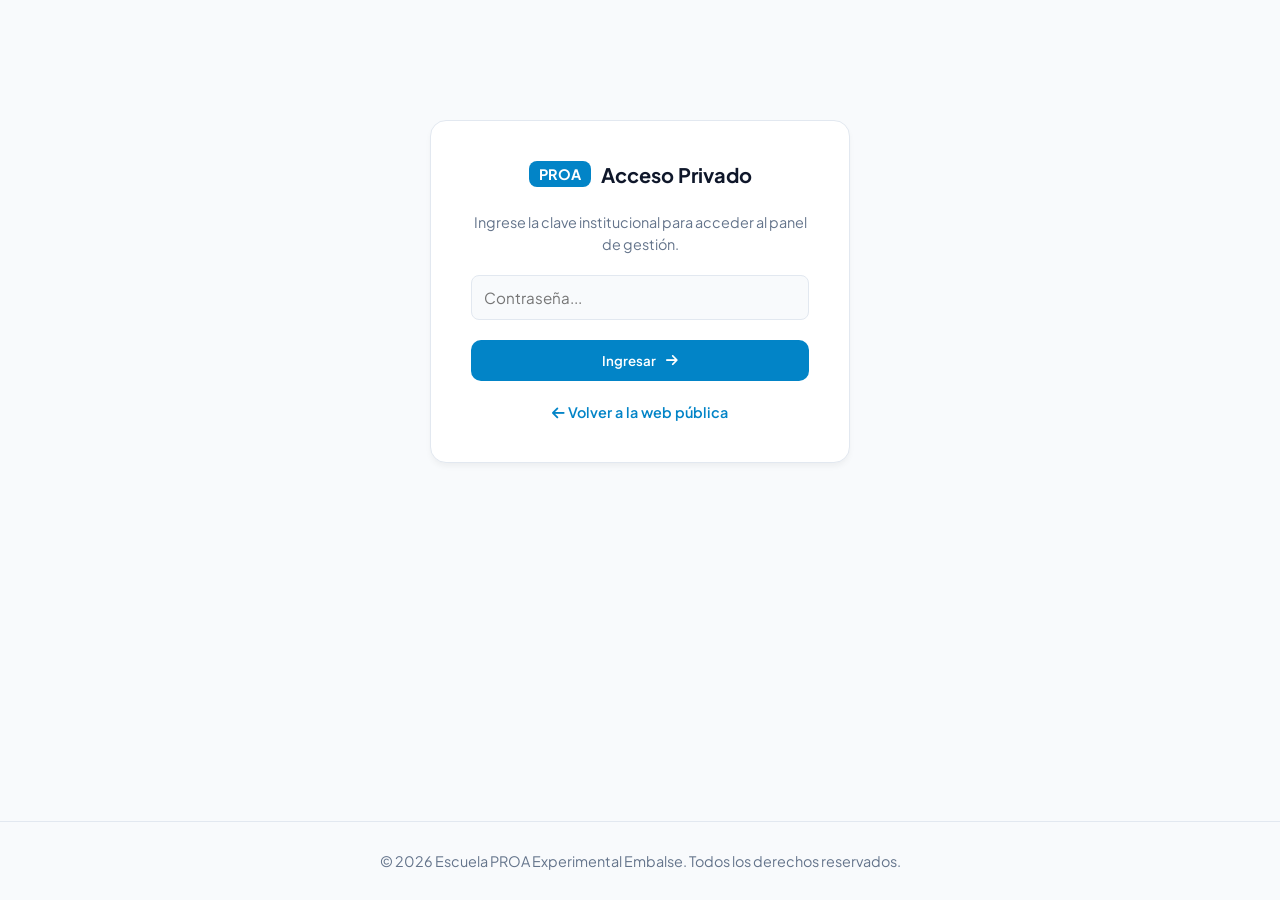
<file: admin.html>
<!DOCTYPE html>
<html lang="es">
<head>
    <meta charset="UTF-8">
    <meta name="viewport" content="width=device-width, initial-scale=1.0">
    <title>Panel Directivo | PROA Embalse</title>
    <link rel="stylesheet" href="style.css">
    <link rel="preconnect" href="https://fonts.googleapis.com">
    <link rel="preconnect" href="https://fonts.gstatic.com" crossorigin>
    <link href="https://fonts.googleapis.com/css2?family=Plus+Jakarta+Sans:wght@300;400;500;600;700;800&display=swap" rel="stylesheet">
    <link rel="stylesheet" href="https://cdnjs.cloudflare.com/ajax/libs/font-awesome/6.4.0/css/all.min.css">
</head>
<body class="admin-body">

    <!-- PANTALLA DE LOGIN -->
    <div id="login-screen" class="login-container">
        <div class="logo" style="justify-content: center; margin-bottom: 25px;">
            <span class="logo-badge">PROA</span>
            <span>Acceso Privado</span>
        </div>
        <p class="admin-hint" style="margin-bottom: 20px;">Ingrese la clave institucional para acceder al panel de gestión.</p>
        <form onsubmit="handleLogin(event)">
            <div class="form-group">
                <input type="password" id="admin-pass" placeholder="Contraseña..." required>
            </div>
            <button type="submit" class="btn btn-primary w-100">Ingresar <i class="fa-solid fa-arrow-right"></i></button>
        </form>
        <p style="margin-top: 20px;"><a href="index.html" style="color: var(--accent); text-decoration: none; font-size: 0.9rem; font-weight: 600;"><i class="fa-solid fa-arrow-left"></i> Volver a la web pública</a></p>
    </div>

    <!-- CONTENIDO DEL PANEL DIRECTIVO -->
    <div id="admin-content" class="admin-panel-content">
        <div class="main-container" style="margin-top: 40px; margin-bottom: 40px;">
            <div class="section-header" style="display: flex; justify-content: space-between; align-items: center; flex-wrap: wrap; gap: 15px;">
                <div style="text-align: left;">
                    <h2>Panel Directivo / Docente</h2>
                    <p>Gestión integral de contenidos (Fotos, Novedades y Proyectos)</p>
                </div>
                <a href="index.html" class="btn btn-outline"><i class="fa-solid fa-globe"></i> Ver Sitio Público</a>
            </div>

            <!-- SECCIÓN 1: SUBIR FOTOS DEL INICIO -->
            <h2 class="admin-section-title"><i class="fa-solid fa-images"></i> Gestión de Galería de Fotos (Inicio)</h2>
            <div class="admin-wrapper mb-5">
                <div class="admin-card">
                    <h3><i class="fa-solid fa-upload"></i> Subir Nueva Foto</h3>
                    <p class="admin-hint">Podés seleccionar un archivo de tu compu o ingresar un enlace de imagen.</p>
                    <form id="image-form" onsubmit="handleNewImage(event)">
                        <div class="form-group">
                            <label>Epígrafe / Título de la imagen</label>
                            <input type="text" id="img-title" required placeholder="Ej: Laboratorio de Robótica 2026">
                        </div>
                        <div class="form-group">
                            <label>Seleccionar Archivo de Imagen (Desde tu compu)</label>
                            <input type="file" id="img-file" accept="image/*" onchange="previewFileImage(this)">
                        </div>
                        <div class="form-group">
                            <label>O pegar URL de imagen (Opcional)</label>
                            <input type="url" id="img-url" placeholder="https://ejemplo.com/foto.jpg">
                        </div>
                        <button type="submit" class="btn btn-primary w-100">Agregar a la Galería <i class="fa-solid fa-plus"></i></button>
                    </form>
                </div>

                <div class="admin-card">
                    <h3><i class="fa-solid fa-list"></i> Fotos de la Galería</h3>
                    <p class="admin-hint">Listado de imágenes visibles en el inicio.</p>
                    <div id="admin-images-list" class="admin-list"></div>
                    <button class="btn btn-danger mt-3" onclick="resetDefaultImages()"><i class="fa-solid fa-rotate-right"></i> Restaurar Fotos Iniciales</button>
                </div>
            </div>

            <!-- SECCIÓN 2: GESTIÓN DE NOVEDADES -->
            <h2 class="admin-section-title"><i class="fa-solid fa-newspaper"></i> Gestión de Novedades y Eventos</h2>
            <div class="admin-wrapper mb-5">
                <div class="admin-card">
                    <h3><i class="fa-solid fa-plus-circle"></i> Publicar Nueva Novedad</h3>
                    <p class="admin-hint">Aparecerá en la pestaña "Novedades".</p>
                    <form id="news-form" onsubmit="handleNewNews(event)">
                        <div class="form-group">
                            <label>Título del Evento / Noticia</label>
                            <input type="text" id="n-title" required placeholder="Ej: Participación en la Copa Robótica">
                        </div>
                        <div class="form-group">
                            <label>Fecha / Período</label>
                            <input type="text" id="n-date" required placeholder="Ej: Octubre 2026">
                        </div>
                        <div class="form-group">
                            <label>Categoría</label>
                            <select id="n-category">
                                <option value="Evento">Evento</option>
                                <option value="Competencia">Competencia</option>
                                <option value="Prácticas">Prácticas</option>
                                <option value="Extensión">Extensión</option>
                                <option value="Institucional">Institucional</option>
                            </select>
                        </div>
                        <div class="form-group">
                            <label>Descripción / Detalle</label>
                            <textarea id="n-desc" rows="3" required placeholder="Detalle del acontecimiento..."></textarea>
                        </div>
                        <button type="submit" class="btn btn-primary w-100">Publicar Novedad <i class="fa-solid fa-upload"></i></button>
                    </form>
                </div>

                <div class="admin-card">
                    <h3><i class="fa-solid fa-list"></i> Novedades Registradas</h3>
                    <p class="admin-hint">Listado de eventos activos.</p>
                    <div id="admin-news-list" class="admin-list"></div>
                    <button class="btn btn-danger mt-3" onclick="resetDefaultNews()"><i class="fa-solid fa-rotate-right"></i> Restaurar Novedades Iniciales</button>
                </div>
            </div>

            <!-- SECCIÓN 3: GESTIÓN DE PROYECTOS -->
            <h2 class="admin-section-title"><i class="fa-solid fa-diagram-project"></i> Gestión de Proyectos Estudiantiles</h2>
            <div class="admin-wrapper">
                <div class="admin-card">
                    <h3><i class="fa-solid fa-plus-circle"></i> Cargar Nuevo Proyecto</h3>
                    <p class="admin-hint">Aparecerá en la pestaña "Proyectos".</p>
                    
                    <form id="project-form" onsubmit="handleNewProject(event)">
                        <div class="form-group">
                            <label>Título del Proyecto</label>
                            <input type="text" id="p-title" required placeholder="Ej: Monitoreo Ambiental IoT">
                        </div>
                        <div class="form-group">
                            <label>Categoría</label>
                            <select id="p-category">
                                <option value="Software">Software / Apps</option>
                                <option value="IoT">IoT / Hardware</option>
                                <option value="Robótica">Robótica</option>
                            </select>
                        </div>
                        <div class="form-group">
                            <label>Descripción corta</label>
                            <textarea id="p-desc" rows="3" required placeholder="Breve resumen del proyecto..."></textarea>
                        </div>
                        <button type="submit" class="btn btn-primary w-100">Publicar Proyecto <i class="fa-solid fa-upload"></i></button>
                    </form>
                </div>

                <div class="admin-card">
                    <h3><i class="fa-solid fa-database"></i> Proyectos Registrados</h3>
                    <p class="admin-hint">Listado actual en el sistema.</p>
                    <div id="admin-projects-list" class="admin-list"></div>
                    <button class="btn btn-danger mt-3" onclick="resetDefaultProjects()"><i class="fa-solid fa-rotate-right"></i> Restaurar Proyectos Iniciales</button>
                </div>
            </div>
        </div>
    </div>

    <!-- FOOTER -->
    <footer class="footer">
        <p>&copy; 2026 Escuela PROA Experimental Embalse. Todos los derechos reservados.</p>
    </footer>

    <style>
        .admin-body {
            background-color: var(--bg-surface);
            display: flex;
            flex-direction: column;
            min-height: 100vh;
        }
        .login-container {
            max-width: 420px;
            margin: 120px auto;
            background: var(--bg-main);
            border: 1px solid var(--border-color);
            padding: 40px;
            border-radius: 16px;
            text-align: center;
            box-shadow: 0 4px 6px -1px rgba(0, 0, 0, 0.05);
        }
        .admin-panel-content {
            display: none;
            flex: 1;
        }
        .admin-section-title {
            font-size: 1.4rem;
            margin: 40px 0 20px 0;
            color: var(--text-main);
            border-bottom: 2px solid var(--border-color);
            padding-bottom: 10px;
            display: flex;
            align-items: center;
            gap: 10px;
        }
        .mb-5 {
            margin-bottom: 40px;
        }
        .admin-wrapper {
            display: grid;
            grid-template-columns: 1.2fr 1fr;
            gap: 30px;
        }
        .admin-card {
            background: var(--bg-main);
            border: 1px solid var(--border-color);
            padding: 35px;
            border-radius: 16px;
            box-shadow: 0 4px 6px -1px rgba(0, 0, 0, 0.05);
        }
        .admin-card h3 {
            margin-bottom: 10px;
            font-size: 1.25rem;
            display: flex;
            align-items: center;
            gap: 10px;
            color: var(--text-main);
        }
        .admin-hint {
            color: var(--text-muted);
            font-size: 0.9rem;
            margin-bottom: 25px;
            line-height: 1.5;
        }
        .form-group {
            margin-bottom: 20px;
            text-align: left;
        }
        .form-group label {
            display: block;
            font-size: 0.9rem;
            font-weight: 600;
            margin-bottom: 8px;
            color: var(--text-main);
        }
        .form-group input, .form-group select, .form-group textarea {
            width: 100%;
            background: var(--bg-surface);
            border: 1px solid var(--border-color);
            padding: 12px;
            border-radius: 8px;
            color: var(--text-main);
            font-family: inherit;
            font-size: 0.95rem;
        }
        .form-group input:focus, .form-group select:focus, .form-group textarea:focus {
            outline: none;
            border-color: var(--accent);
        }
        .admin-list {
            display: flex;
            flex-direction: column;
            gap: 10px;
            max-height: 320px;
            overflow-y: auto;
        }
        .admin-item {
            background: var(--bg-surface);
            border: 1px solid var(--border-color);
            padding: 12px 15px;
            border-radius: 8px;
            display: flex;
            justify-content: space-between;
            align-items: center;
            font-size: 0.9rem;
        }
        .badge-mini {
            background: var(--accent-light);
            color: var(--accent-dark);
            padding: 2px 6px;
            border-radius: 4px;
            font-size: 0.7rem;
            margin-left: 6px;
            font-weight: 700;
        }
        .btn-delete {
            background: none;
            border: none;
            color: #ef4444;
            cursor: pointer;
            font-size: 1rem;
        }
        .btn-delete:hover {
            color: #dc2626;
        }
        @media (max-width: 900px) {
            .admin-wrapper {
                grid-template-columns: 1fr;
            }
        }
    </style>

    <script>
        const CLAVE_SECRETA = "proa2026";
        let base64ImageString = "";

        const defaultImages = [
            { id: 1, title: "Edificio y Aulas", url: "https://images.unsplash.com/photo-1562774053-701939374585?auto=format&fit=crop&w=800&q=80" },
            { id: 2, title: "Laboratorio de Informática", url: "https://images.unsplash.com/photo-1531482615713-2afd69097998?auto=format&fit=crop&w=800&q=80" },
            { id: 3, title: "Taller de Robótica e IoT", url: "https://images.unsplash.com/photo-1485827404703-89b55fcc595e?auto=format&fit=crop&w=800&q=80" }
        ];

        const defaultNews = [
            { id: 1, title: "Participación en la Copa Robótica", date: "Octubre 2026", category: "Competencia", description: "Estudiantes representaron a la escuela en la Copa Robótica con dispositivos de navegación autónoma desarrollados en el taller." },
            { id: 2, title: "Taller de Robótica en Villa General Belgrano", date: "Septiembre 2026", category: "Extensión", description: "Alumnos de la especialidad dictaron una jornada intensiva de introducción a la robótica para escuelas de la región." },
            { id: 3, title: "Pasantías Técnicas en la Central Nuclear Embalse", date: "Junio 2026", category: "Prácticas", description: "Inició el ciclo de prácticas profesionalizantes enfocado en mantenimiento de hardware, soldadura electrónica y desarrollo web." }
        ];

        const defaultProjects = [
            { id: 1, title: "Monitoreo Ambiental IoT", category: "IoT", description: "Sistemas embebidos con microcontroladores ESP32 y sensores DHT11 para control de temperatura y automatización." },
            { id: 2, title: "App Móvil de Gestión 1RM", category: "Software", description: "Aplicación multiplataforma desarrollada en Flutter y Dart para cálculo de cargas y rendimiento deportivo." },
            { id: 3, title: "Robot Autónomo de Competencia", category: "Robótica", description: "Diseño, armado de circuitos y programación en C++ para participación en torneos provinciales de robótica." }
        ];

        let images = JSON.parse(localStorage.getItem('proa_images')) || defaultImages;
        let news = JSON.parse(localStorage.getItem('proa_news')) || defaultNews;
        let projects = JSON.parse(localStorage.getItem('proa_projects')) || defaultProjects;

        function handleLogin(e) {
            e.preventDefault();
            const pass = document.getElementById('admin-pass').value;
            if(pass === CLAVE_SECRETA) {
                document.getElementById('login-screen').style.display = 'none';
                document.getElementById('admin-content').style.display = 'block';
                renderAdminImages();
                renderAdminNews();
                renderAdminProjects();
            } else {
                alert('Contraseña incorrecta.');
            }
        }

        // --- GESTIÓN DE GALERÍA DE IMÁGENES ---
        function previewFileImage(input) {
            const file = input.files[0];
            if (file) {
                const reader = new FileReader();
                reader.onload = function(e) {
                    base64ImageString = e.target.result;
                }
                reader.readAsDataURL(file);
            }
        }

        function handleNewImage(e) {
            e.preventDefault();
            const title = document.getElementById('img-title').value;
            const urlInput = document.getElementById('img-url').value;

            const finalUrl = base64ImageString || urlInput;

            if(!finalUrl) {
                alert('Por favor selecciona un archivo o ingresa una URL de imagen.');
                return;
            }

            images.unshift({ id: Date.now(), title, url: finalUrl });
            localStorage.setItem('proa_images', JSON.stringify(images));

            document.getElementById('image-form').reset();
            base64ImageString = "";
            alert('¡Imagen agregada a la galería de inicio!');
            renderAdminImages();
        }

        function renderAdminImages() {
            const list = document.getElementById('admin-images-list');
            if(!list) return;
            list.innerHTML = '';

            images.forEach(img => {
                const item = document.createElement('div');
                item.className = 'admin-item';
                item.innerHTML = `
                    <div style="display: flex; align-items: center; gap: 10px;">
                        <img src="${img.url}" style="width: 40px; height: 40px; object-fit: cover; border-radius: 6px;">
                        <strong>${img.title}</strong>
                    </div>
                    <button class="btn-delete" onclick="deleteImage(${img.id})"><i class="fa-solid fa-trash"></i></button>
                `;
                list.appendChild(item);
            });
        }

        function deleteImage(id) {
            if(confirm('¿Eliminar esta imagen de la galería?')) {
                images = images.filter(img => img.id !== id);
                localStorage.setItem('proa_images', JSON.stringify(images));
                renderAdminImages();
            }
        }

        function resetDefaultImages() {
            if(confirm('¿Restaurar imágenes iniciales?')) {
                images = defaultImages;
                localStorage.setItem('proa_images', JSON.stringify(images));
                renderAdminImages();
            }
        }

        // --- GESTIÓN DE NOVEDADES ---
        function handleNewNews(e) {
            e.preventDefault();
            const title = document.getElementById('n-title').value;
            const date = document.getElementById('n-date').value;
            const category = document.getElementById('n-category').value;
            const description = document.getElementById('n-desc').value;

            news.unshift({ id: Date.now(), title, date, category, description });
            localStorage.setItem('proa_news', JSON.stringify(news));

            document.getElementById('news-form').reset();
            alert('¡Novedad publicada con éxito!');
            renderAdminNews();
        }

        function renderAdminNews() {
            const list = document.getElementById('admin-news-list');
            if(!list) return;
            list.innerHTML = '';

            news.forEach(n => {
                const item = document.createElement('div');
                item.className = 'admin-item';
                item.innerHTML = `
                    <div><strong>${n.title}</strong> <span class="badge-mini">${n.category}</span></div>
                    <button class="btn-delete" onclick="deleteNews(${n.id})"><i class="fa-solid fa-trash"></i></button>
                `;
                list.appendChild(item);
            });
        }

        function deleteNews(id) {
            if(confirm('¿Eliminar esta novedad?')) {
                news = news.filter(n => n.id !== id);
                localStorage.setItem('proa_news', JSON.stringify(news));
                renderAdminNews();
            }
        }

        function resetDefaultNews() {
            if(confirm('¿Restaurar novedades iniciales?')) {
                news = defaultNews;
                localStorage.setItem('proa_news', JSON.stringify(news));
                renderAdminNews();
            }
        }

        // --- GESTIÓN DE PROYECTOS ---
        function handleNewProject(e) {
            e.preventDefault();
            const title = document.getElementById('p-title').value;
            const category = document.getElementById('p-category').value;
            const description = document.getElementById('p-desc').value;

            projects.unshift({ id: Date.now(), title, category, description });
            localStorage.setItem('proa_projects', JSON.stringify(projects));

            document.getElementById('project-form').reset();
            alert('¡Proyecto publicado con éxito!');
            renderAdminProjects();
        }

        function renderAdminProjects() {
            const list = document.getElementById('admin-projects-list');
            if(!list) return;
            list.innerHTML = '';

            projects.forEach(p => {
                const item = document.createElement('div');
                item.className = 'admin-item';
                item.innerHTML = `
                    <div><strong>${p.title}</strong> <span class="badge-mini">${p.category}</span></div>
                    <button class="btn-delete" onclick="deleteProject(${p.id})"><i class="fa-solid fa-trash"></i></button>
                `;
                list.appendChild(item);
            });
        }

        function deleteProject(id) {
            if(confirm('¿Eliminar este proyecto?')) {
                projects = projects.filter(p => p.id !== id);
                localStorage.setItem('proa_projects', JSON.stringify(projects));
                renderAdminProjects();
            }
        }

        function resetDefaultProjects() {
            if(confirm('¿Restaurar proyectos originales?')) {
                projects = defaultProjects;
                localStorage.setItem('proa_projects', JSON.stringify(projects));
                renderAdminProjects();
            }
        }
    </script>
</body>
</html>
</file>
<file: style.css>
:root {
    --bg-main: #ffffff;
    --bg-surface: #f8fafc;
    --bg-card: #f1f5f9;
    --border-color: #e2e8f0;
    --accent: #0284c7;        /* Celeste PROA */
    --accent-dark: #0369a1;   /* Azul PROA */
    --accent-light: #e0f2fe;  /* Celeste suave para hovers y badges */
    --text-main: #0f172a;     /* Texto oscuro claro */
    --text-muted: #64748b;    /* Texto secundario */
}

* {
    margin: 0;
    padding: 0;
    box-sizing: border-box;
}

body {
    font-family: 'Plus Jakarta Sans', sans-serif;
    background-color: var(--bg-main);
    color: var(--text-main);
    min-height: 100vh;
    display: flex;
    flex-direction: column;
}

/* NAVBAR */
.navbar {
    position: fixed;
    top: 0;
    left: 0;
    width: 100%;
    background: rgba(255, 255, 255, 0.95);
    backdrop-filter: blur(12px);
    border-bottom: 1px solid var(--border-color);
    z-index: 1000;
}

.nav-container {
    max-width: 1200px;
    margin: 0 auto;
    padding: 15px 25px;
    display: flex;
    justify-content: space-between;
    align-items: center;
}

.logo {
    display: flex;
    align-items: center;
    gap: 10px;
    font-weight: 700;
    font-size: 1.25rem;
    cursor: pointer;
    color: var(--text-main);
}

.logo-badge {
    background: var(--accent);
    color: white;
    padding: 4px 10px;
    border-radius: 8px;
    font-size: 0.9rem;
}

.nav-links {
    display: flex;
    gap: 8px;
    align-items: center;
}

.nav-tab {
    background: transparent;
    border: none;
    color: var(--text-muted);
    font-family: inherit;
    font-weight: 600;
    font-size: 0.9rem;
    padding: 8px 16px;
    border-radius: 8px;
    cursor: pointer;
    transition: all 0.2s ease;
}

.nav-tab:hover {
    color: var(--accent);
    background: var(--accent-light);
}

.nav-tab.active {
    color: white;
    background: var(--accent);
}

.btn-contacto {
    background: var(--accent-light);
    color: var(--accent-dark) !important;
}

.btn-contacto:hover {
    background: var(--accent);
    color: white !important;
}

/* MAIN CONTAINER & SPA TABS */
.main-container {
    max-width: 1200px;
    width: 100%;
    margin: 110px auto 50px auto;
    padding: 0 25px;
    flex: 1;
}

.tab-content {
    display: none;
    animation: fadeIn 0.3s ease-in-out;
}

.tab-content.active {
    display: block;
}

@keyframes fadeIn {
    from { opacity: 0; transform: translateY(6px); }
    to { opacity: 1; transform: translateY(0); }
}

/* HERO LIMPIO SIN RECTÁNGULO */
.hero-clean {
    text-align: center;
    padding: 50px 20px 60px 20px;
    max-width: 850px;
    margin: 0 auto 40px auto;
}

.hero-badge {
    display: inline-block;
    background: var(--accent-light);
    color: var(--accent-dark);
    padding: 6px 16px;
    border-radius: 20px;
    font-size: 0.85rem;
    font-weight: 700;
    margin-bottom: 25px;
    border: 1px solid rgba(2, 132, 199, 0.2);
}

.hero-clean h1 {
    font-size: 3.2rem;
    font-weight: 800;
    color: var(--text-main);
    margin-bottom: 20px;
    line-height: 1.15;
    letter-spacing: -0.5px;
}

.hero-clean p {
    font-size: 1.2rem;
    color: var(--text-muted);
    line-height: 1.6;
    margin-bottom: 35px;
}

.hero-actions {
    display: flex;
    justify-content: center;
    gap: 15px;
}

/* BOTONES */
.btn {
    display: inline-flex;
    align-items: center;
    gap: 10px;
    padding: 12px 24px;
    border-radius: 10px;
    font-weight: 600;
    font-family: inherit;
    cursor: pointer;
    text-decoration: none;
    transition: all 0.2s;
    border: none;
}

.btn-primary {
    background: var(--accent);
    color: white;
}

.btn-primary:hover {
    background: var(--accent-dark);
}

.btn-outline {
    background: var(--bg-surface);
    border: 1px solid var(--border-color);
    color: var(--text-main);
}

.btn-outline:hover {
    border-color: var(--accent);
    color: var(--accent);
}

.w-100 {
    width: 100%;
    justify-content: center;
}

.mt-3 {
    margin-top: 15px;
}

.btn-danger {
    background: #ef4444;
    color: white;
}
.btn-danger:hover {
    background: #dc2626;
}

/* STATS GRID */
.stats-grid {
    display: grid;
    grid-template-columns: repeat(auto-fit, minmax(280px, 1fr));
    gap: 20px;
}

.stat-card {
    background: var(--bg-surface);
    border: 1px solid var(--border-color);
    padding: 25px;
    border-radius: 14px;
    transition: border-color 0.2s;
}

.stat-card:hover {
    border-color: var(--accent);
}

.stat-card h3 {
    font-size: 1.1rem;
    margin-bottom: 8px;
    color: var(--accent-dark);
}

.stat-card p {
    color: var(--text-muted);
    font-size: 0.95rem;
}

/* SECCIONES COMUNES */
.section-header {
    text-align: center;
    margin-bottom: 40px;
}

.section-header h2 {
    font-size: 2.2rem;
    font-weight: 800;
    margin-bottom: 8px;
    color: var(--text-main);
}

.section-header p {
    color: var(--text-muted);
    font-size: 1.1rem;
}

/* MODEL GRID & TECH LAYOUT */
.model-grid {
    display: grid;
    grid-template-columns: repeat(auto-fit, minmax(320px, 1fr));
    gap: 25px;
}

.model-card {
    background: var(--bg-surface);
    border: 1px solid var(--border-color);
    padding: 35px;
    border-radius: 16px;
}

.icon-box {
    font-size: 2rem;
    color: var(--accent);
    margin-bottom: 20px;
}

.model-card h3 {
    font-size: 1.25rem;
    margin-bottom: 12px;
}

.model-card p {
    color: var(--text-muted);
    font-size: 0.95rem;
    line-height: 1.6;
}

.tech-layout {
    display: grid;
    grid-template-columns: 1.2fr 1fr;
    gap: 40px;
    align-items: center;
}

.tech-info h3 {
    font-size: 1.5rem;
    margin-bottom: 15px;
}

.tech-info p {
    color: var(--text-muted);
    margin-bottom: 25px;
    line-height: 1.6;
}

.tech-checklist {
    list-style: none;
    display: flex;
    flex-direction: column;
    gap: 14px;
}

.tech-checklist li {
    display: flex;
    align-items: center;
    gap: 12px;
    font-weight: 600;
    color: var(--text-main);
}

.tech-checklist i {
    color: #16a34a;
}

.tech-stack-box {
    background: var(--bg-surface);
    border: 1px solid var(--border-color);
    padding: 30px;
    border-radius: 16px;
}

.tech-stack-box h4 {
    margin-bottom: 20px;
    font-size: 1.1rem;
}

.badge-container {
    display: flex;
    flex-wrap: wrap;
    gap: 10px;
}

.tech-badge {
    background: var(--bg-main);
    border: 1px solid var(--border-color);
    color: var(--text-main);
    padding: 8px 14px;
    border-radius: 8px;
    font-size: 0.9rem;
    font-weight: 600;
    display: inline-flex;
    align-items: center;
    gap: 8px;
}

/* PROYECTOS Y FILTROS */
.filter-bar {
    display: flex;
    justify-content: center;
    gap: 10px;
    margin-bottom: 35px;
    flex-wrap: wrap;
}

.filter-btn {
    background: var(--bg-surface);
    border: 1px solid var(--border-color);
    color: var(--text-muted);
    padding: 8px 18px;
    border-radius: 8px;
    font-weight: 600;
    cursor: pointer;
    transition: all 0.2s;
}

.filter-btn.active, .filter-btn:hover {
    background: var(--accent);
    color: white;
    border-color: var(--accent);
}

.projects-grid {
    display: grid;
    grid-template-columns: repeat(auto-fit, minmax(320px, 1fr));
    gap: 25px;
}

.project-card {
    background: var(--bg-surface);
    border: 1px solid var(--border-color);
    padding: 30px;
    border-radius: 16px;
    transition: transform 0.2s, border-color 0.2s;
}

.project-card:hover {
    transform: translateY(-4px);
    border-color: var(--accent);
}

.project-tag {
    display: inline-block;
    background: var(--accent-light);
    color: var(--accent-dark);
    padding: 4px 10px;
    border-radius: 6px;
    font-size: 0.75rem;
    font-weight: 700;
    margin-bottom: 15px;
}

.project-card h3 {
    margin-bottom: 10px;
    font-size: 1.25rem;
}

.project-card p {
    color: var(--text-muted);
    font-size: 0.95rem;
    line-height: 1.5;
}

.no-projects {
    grid-column: 1 / -1;
    text-align: center;
    color: var(--text-muted);
    padding: 40px;
}

/* CONTACTO */
.contact-grid {
    display: grid;
    grid-template-columns: repeat(auto-fit, minmax(320px, 1fr));
    gap: 25px;
}

.contact-card {
    background: var(--bg-surface);
    border: 1px solid var(--border-color);
    padding: 35px;
    border-radius: 16px;
}

.contact-card h3 {
    margin-bottom: 15px;
    font-size: 1.25rem;
    display: flex;
    align-items: center;
    gap: 12px;
    color: var(--accent-dark);
}

.contact-card p {
    color: var(--text-muted);
    line-height: 1.6;
}

/* FOOTER */
.footer {
    border-top: 1px solid var(--border-color);
    padding: 30px;
    text-align: center;
    color: var(--text-muted);
    font-size: 0.9rem;
    background: var(--bg-surface);
    margin-top: auto;
}

/* RESPONSIVE */
@media (max-width: 900px) {
    .tech-layout {
        grid-template-columns: 1fr;
    }
    .hero-clean h1 {
        font-size: 2.3rem;
    }
}
/* ESTILOS PARA TARJETAS DE NOVEDADES */
.news-grid {
    display: grid;
    grid-template-columns: repeat(auto-fit, minmax(320px, 1fr));
    gap: 25px;
}

.news-card {
    background: var(--bg-surface);
    border: 1px solid var(--border-color);
    padding: 30px;
    border-radius: 16px;
    transition: transform 0.2s, border-color 0.2s;
}

.news-card:hover {
    transform: translateY(-4px);
    border-color: var(--accent);
}

.news-meta {
    display: flex;
    justify-content: space-between;
    align-items: center;
    margin-bottom: 15px;
}

.news-date {
    font-size: 0.85rem;
    color: var(--text-muted);
    font-weight: 500;
}

.news-card h3 {
    margin-bottom: 12px;
    font-size: 1.25rem;
    color: var(--text-main);
}

.news-card p {
    color: var(--text-muted);
    font-size: 0.95rem;
    line-height: 1.6;
}
/* ESTILOS PARA LA GALERÍA DE FOTOS EN INICIO */
.gallery-section {
    margin-top: 50px;
}

.gallery-grid {
    display: grid;
    grid-template-columns: repeat(auto-fit, minmax(280px, 1fr));
    gap: 20px;
}

.gallery-card {
    border-radius: 14px;
    overflow: hidden;
    height: 220px;
    border: 1px solid var(--border-color);
    box-shadow: 0 4px 6px -1px rgba(0, 0, 0, 0.05);
    transition: transform 0.2s, border-color 0.2s;
}

.gallery-card:hover {
    transform: translateY(-4px);
    border-color: var(--accent);
}

.gallery-card img {
    width: 100%;
    height: 100%;
    object-fit: cover;
    display: block;
}
/* ESTILO ESPECIAL PARA LA TIPOGRAFÍA "PRoA" COPIADA DEL LOGO */
.logo-proa-font {
    font-family: 'Plus Jakarta Sans', sans-serif;
    font-weight: 800;
    letter-spacing: -0.5px;
    text-transform: none; /* Permite mantener la o minúscula */
}

/* CONTENEDOR DEL TÍTULO CENTRAL CON EL LOGO AL LADO */
.hero-title-wrapper {
    display: flex;
    align-items: center;
    justify-content: center;
    gap: 20px;
    flex-wrap: wrap;
    margin-bottom: 20px;
}

.hero-title-wrapper h1 {
    font-size: 3.2rem;
    font-weight: 800;
    color: var(--text-main);
    line-height: 1.15;
    letter-spacing: -0.5px;
    margin-bottom: 0;
}

.hero-logo-img {
    width: 90px;
    height: 90px;
    object-fit: contain;
    display: block;
    animation: fadeIn 0.5s ease-in-out;
}

@media (max-width: 900px) {
    .hero-title-wrapper {
        flex-direction: column;
        gap: 10px;
    }
    .hero-title-wrapper h1 {
        font-size: 2.3rem;
    }
    .hero-logo-img {
        width: 70px;
        height: 70px;
    }
}
/* ESTILO PARA EL LOGO EN LA NAVBAR (MÁS GRANDE Y VISIBLE) */
.nav-logo-img {
    width: 52px;
    height: 52px;
    object-fit: contain;
    display: block;
}

.logo-proa-font {
    font-family: 'Plus Jakarta Sans', sans-serif;
    font-weight: 800;
    letter-spacing: -0.5px;
    text-transform: none;
}
/* ESPACIOS TÉCNICOS EN ESPECIALIDAD (4 EN LA MISMA FILA Y MÁS ALTAS) */
.specialty-spaces-section {
    margin-top: 60px;
    border-top: 1px solid var(--border-color);
    padding-top: 40px;
}

.spaces-grid {
    display: grid;
    grid-template-columns: repeat(3, 1fr);
    gap: 25px;
    max-width: 1000px; /* Limita el ancho máximo para que no se estiren de más */
    margin: 0 auto;    /* Centra la grilla horizontalmente en el contenedor */
    justify-content: center;
}

.space-card {
    background: var(--bg-surface);
    border: 1px solid var(--border-color);
    border-radius: 16px;
    overflow: hidden;
    box-shadow: 0 4px 6px -1px rgba(0, 0, 0, 0.05);
    transition: transform 0.2s, border-color 0.2s;
}

.space-card:hover {
    transform: translateY(-5px);
    border-color: var(--accent);
}

.space-card img {
    width: 100%;
    /* Mayor altura vertical para que se vean más grandes */
    height: 220px;
    object-fit: cover;
    display: block;
}

.space-caption {
    padding: 16px 12px;
    text-align: center;
}

.space-caption h4 {
    font-size: 1.05rem;
    margin: 0;
    color: var(--text-main);
    font-weight: 700;
}

/* Adaptación para pantallas chicas/celulares para que no se aprieten */
@media (max-width: 900px) {
    .spaces-grid {
        grid-template-columns: repeat(2, 1fr);
    }
}
@media (max-width: 550px) {
    .spaces-grid {
        grid-template-columns: 1fr;
    }
}
/* --- ESTILOS RESPONSIVOS PARA EL MENÚ MÓVIL --- */

/* Ocultamos el botón hamburguesa por defecto en PC */
.menu-toggle {
    display: none;
    background: none;
    border: none;
    font-size: 1.5rem;
    color: inherit;
    cursor: pointer;
    padding: 0.5rem;
}

/* En pantallas chicas (celulares y tablets) */
@media (max-width: 900px) {
    .menu-toggle {
        display: block; /* Muestra el botón de las 3 rayitas */
    }

    .nav-links {
        display: none; /* Oculta las pestañas por defecto en el celu */
        flex-direction: column;
        position: absolute;
        top: 100%;
        left: 0;
        width: 100%;
        background-color: #ffffff; /* Ajustalo al color de fondo de tu barra si es oscuro */
        box-shadow: 0 10px 15px rgba(0, 0, 0, 0.1);
        padding: 1rem;
        gap: 10px;
        z-index: 1000;
    }

    /* Clase que despliega el menú al hacer clic en el botón */
    .nav-links.active {
        display: flex;
    }

    .nav-tab {
        width: 100%;
        text-align: left;
        padding: 10px 15px;
    }
}
</file>
